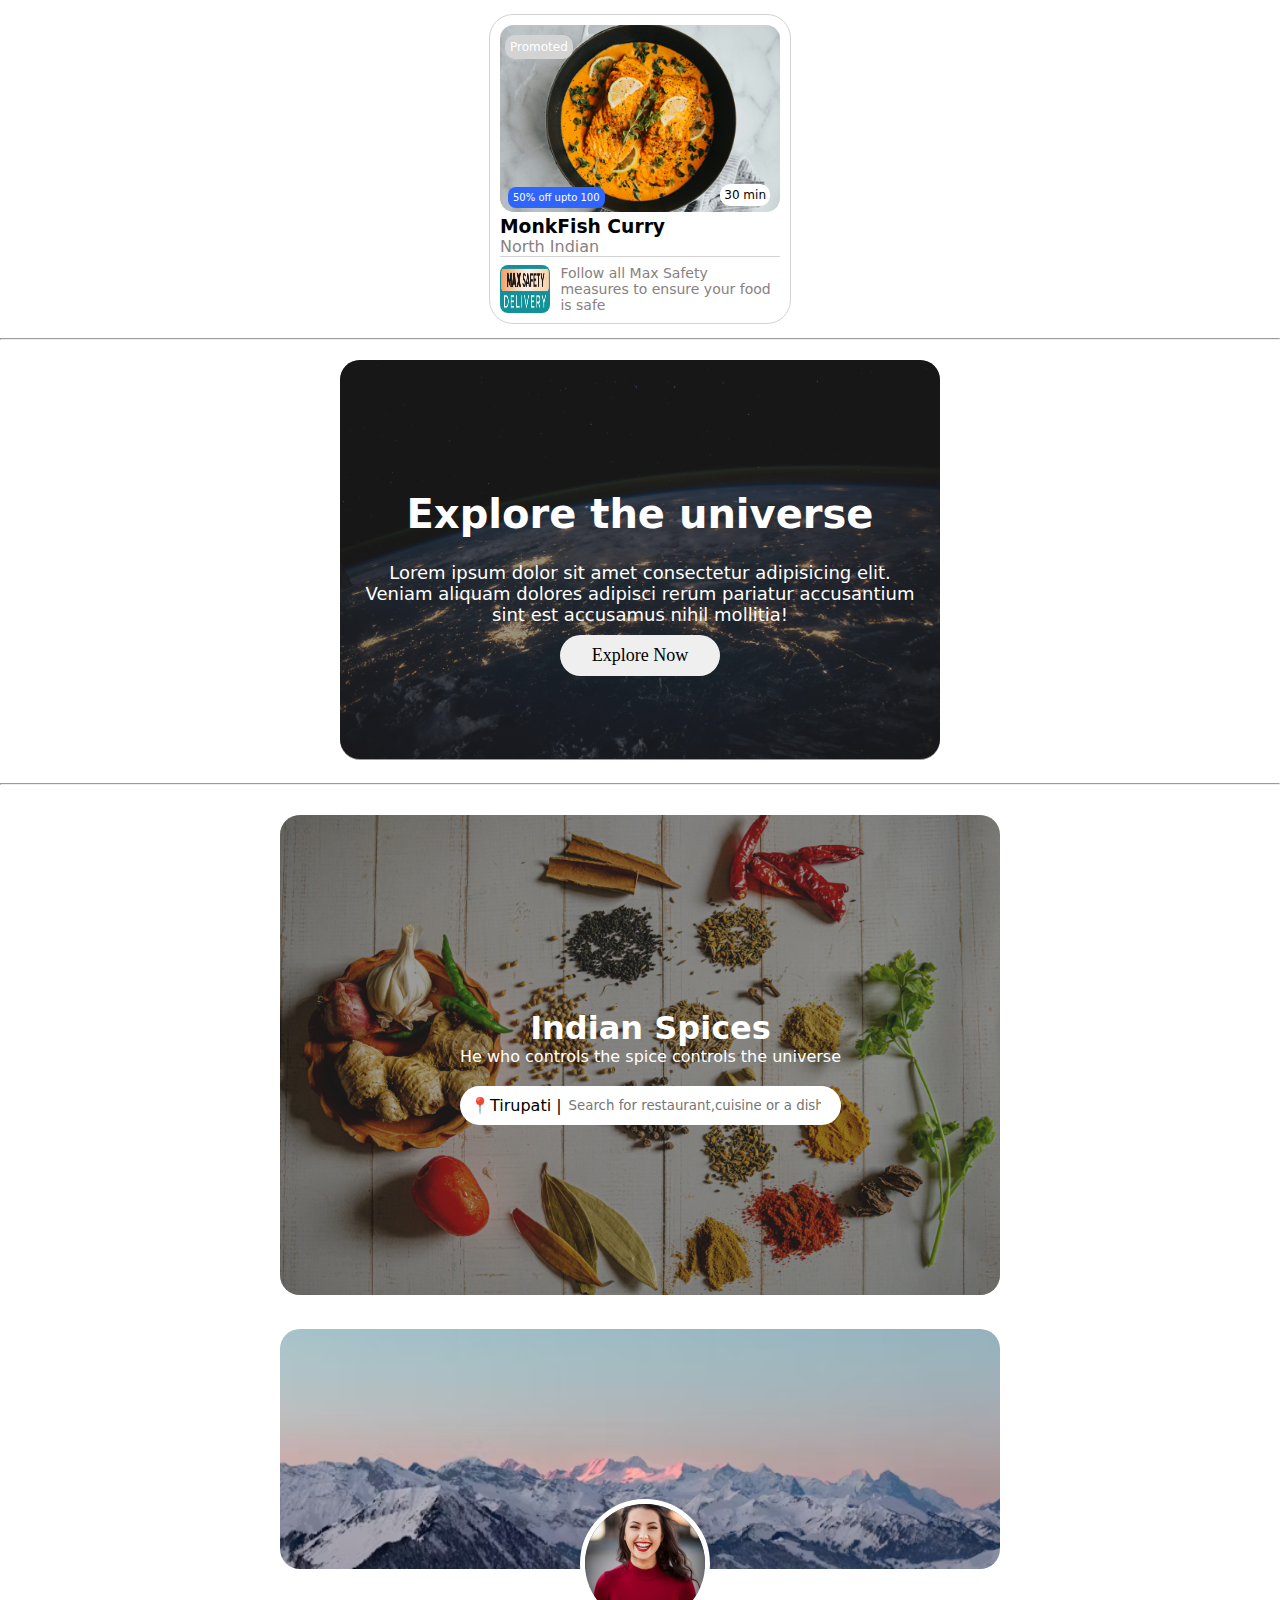
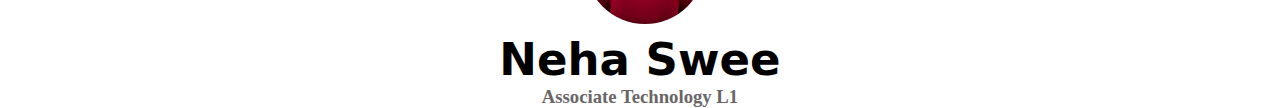
<file: day_2/index.html>
<!DOCTYPE html>
<html lang="en">

<head>
    <meta charset="UTF-8">
    <meta name="viewport" content="width=device-width, initial-scale=1.0">
    <title>day 2 positions</title>
    <link rel="stylesheet" href="style.css">
</head>

<body>
    <div class="order-card">
        <div class="card-header">
            <img src="fish.jpg" alt="repesent img is here" class="card-img">
            <div class="offer-tag">50% off upto 100</div>
            <div class="promoted-tag">Promoted</div>
            <div class="time-tag">30 min</div>
        </div>
        <h3 class="title">MonkFish Curry</h3>
        <p class="originated">North Indian</p>
        <div class="footer">
            <img src="maxSafe.avif" alt="" class="max-safe-img">
            <p class="footer-description">Follow all Max Safety measures to ensure your food is safe</p>
        </div>

    </div>
    <hr>
    <div class="explore-card">
        <img src="nasa.jpg" class="explore-img" alt="universe is missing">
        <div class="tint"></div>
        <div class="position-text">
            <h1 class="explore-heading">Explore the universe</h1>
            <p class="descreption">Lorem ipsum dolor sit amet consectetur adipisicing elit. Veniam aliquam dolores
                adipisci rerum
                pariatur accusantium sint est accusamus nihil mollitia!</p>
            <button class="explore-btn">Explore Now</button>
        </div>
    </div>
    <hr>
    <div class="dash-board-card">
        <img src="Spices.jpg" alt="spices are missing..!" class="spice-img">
        <div class="tint1"></div>
        <div class="positionDiv">
            <h1 class="heading">Indian Spices</h1>
            <p class="desc">He who controls the spice controls the universe</p>
            <div class="lc_search"><p>📍Tirupati | </p> <input type="text" class="input" placeholder="Search for restaurant,cuisine or a dish"></div>
        </div>
    </div>
    <div class="profile-card">
        <img src="image.png" alt="image missing" class="cover-img">
        <img src="profile2.jpg" alt="" class="profile-img">
        <div class="details">
            <h1 class="pofileName">Neha Swee</h1>
            <h3 class="profilePosition">Associate Technology L1</h3>
        </div>

    </div>
</body>

</html>
</file>
<file: day_2/style.css>
* {
  margin: 0;
  padding: o;
  font-family: system-ui, -apple-system, BlinkMacSystemFont, "Segoe UI", Roboto,
    Oxygen, Ubuntu, Cantarell, "Open Sans", "Helvetica Neue", sans-serif;
}
/* order-card */
.order-card {
  width: 280px;
  margin: 14px auto;
  padding: 10px;
  border-radius: 24px;
  border: 1px solid lightgray;
}
.card-img {
  width: 100%;
  border-radius: 14px;
}
.card-header {
  position: relative;
}
.offer-tag {
  position: absolute;
  background-color: #2e65fc;
  color: white;
  font-size: 10px;
  margin: 8px;
  left: 0;
  bottom: 0;
  padding: 5px;
  border-radius: 8px;
}
.time-tag {
  position: absolute;
  color: black;
  background-color: white;
  right: 10px;
  bottom: 10px;
  padding: 4px;
  border-radius: 10px;
  font-size: 12px;
}
.promoted-tag {
  position: absolute;
  color: white;
  background-color: lightgray;
  left: 5px;
  padding: 5px;
  top: 10px;
  font-size: 12px;
  border-radius: 10px;
}
.originated {
  color: rgb(135, 129, 129);
}
.footer {
  display: flex;
  border-top: 1px solid lightgray;
  padding-top: 8px;
}
.max-safe-img {
  width: 18%;
  margin-right: 10px;
  border-radius: 8px;
}
.footer-description {
  font-size: 14px;
  color: rgb(135, 129, 129);
}
/* Explore card */
.explore-card {
  width: 600px;
  margin: 20px auto;
  position: relative;
  text-align: center;
}
.explore-img {
  width: 100%;
  border: none;
  border-radius: 20px;
}
.tint {
  background-color: rgba(49, 47, 47, 0.488);
  position: absolute;
  border-radius: 20px;
  top: 0;
  right: 0;
  bottom: 3px;
  left: 0;
}
.position-text {
  position: absolute;
  top: 30%;
  color: white;
  font-family: Arial, Helvetica, sans-serif;
  margin: 10px;
}
.explore-heading {
  font-weight: bold;
  font-size: 40px;
}
.descreption {
  margin-top: 15px;
  padding: 10px;
  font-size: 18px;
}
.explore-btn {
  width: 160px;
  padding: 10px;
  font-size: 18px;
  border: none;
  border-radius: 60px;
  font-family: serif;
}
/* Spice board */
.dash-board-card {
  width: 720px;
  margin: 30px auto;
  position: relative;
  text-align: center;
  border-radius: 20px;
}
.spice-img {
  width: 100%;
  border-radius: 20px;
}
.tint1 {
  background-color: rgba(49, 47, 47, 0.488);
  position: absolute;
  border-radius: 20px;
  top: 0;
  right: 0;
  bottom: 4px;
  left: 0;
}
.lc_search {
  margin-top: 20px;
  padding: 10px;
  display: flex;
  color: black;
  border: none;
  background-color: white;
  border-radius: 50px;
}
.input {
  border: none;
  text-align: center;
  margin-left: 5px;
  width: 70%;
}
.positionDiv {
  text-align: center;
  position: absolute;
  border-radius: 20px;
  top: 40%;
  left: 25%;
  color: white;
}
/* profile card */
.profile-card {
  width: 720px;
  height: 240px;
  margin: 30px auto 100px;
  position: relative;
  border: none;
  text-align: center;
}
.cover-img {
  width: 100%;
  height: 100%;
  object-fit: cover;
  border-radius: 20px;
}
.profile-img {
  height: 120px;
  width: 120px;
  position: absolute;
  border-radius: 50%;
  object-fit: cover;
  border: 5px solid white;
  bottom: -60px;
  left: 300px;
}
.details {
  margin-top: 60px;
}
.pofileName {
  font-weight: bold;
  font-size: 45px;
}
.profilePosition {
  font-family: "Times New Roman", Times, serif;
  color: rgb(105, 102, 102);
}
</file>
